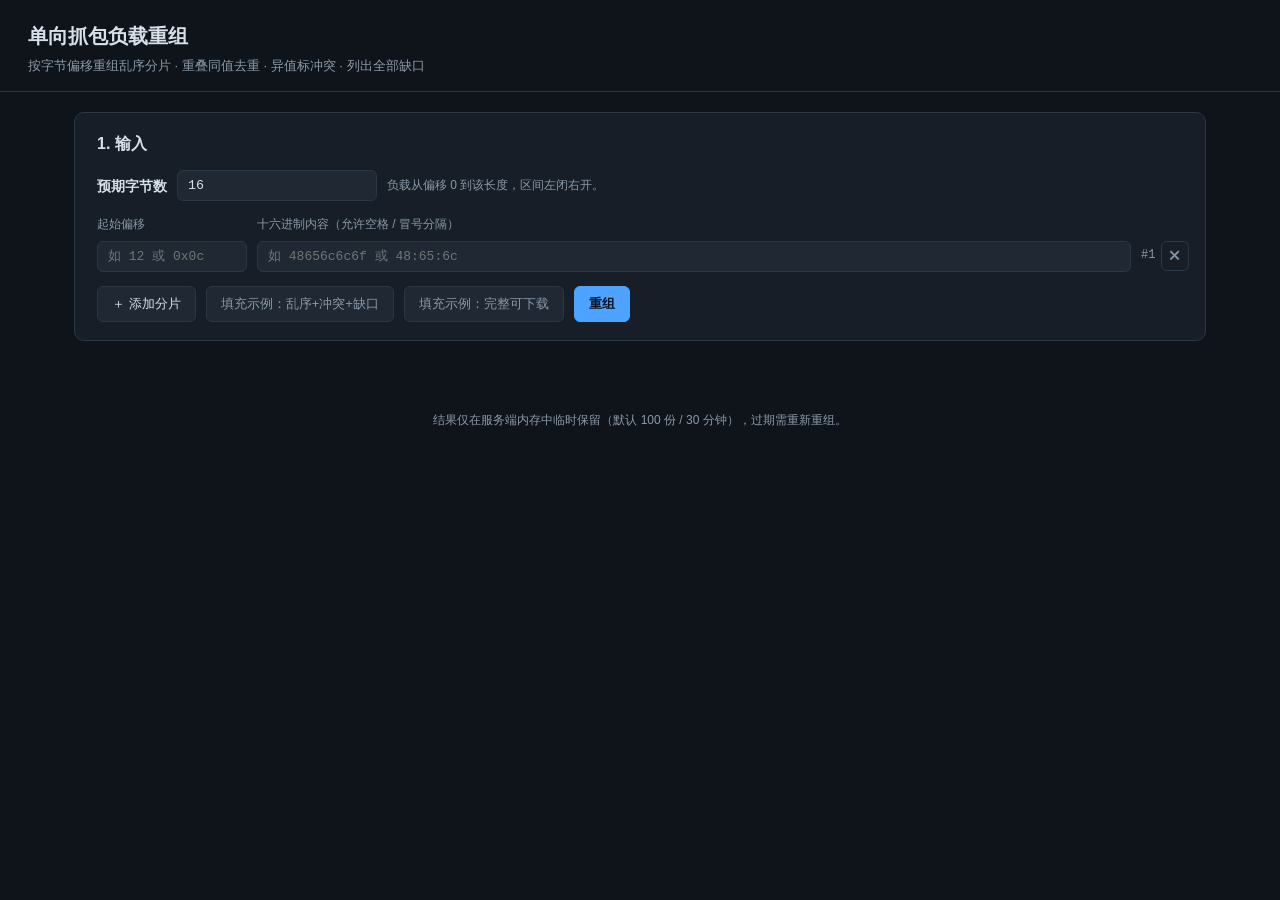
<file: static/index.html>
<!DOCTYPE html>
<html lang="zh-CN">
<head>
  <meta charset="UTF-8" />
  <meta name="viewport" content="width=device-width, initial-scale=1.0" />
  <title>单向抓包负载重组</title>
  <link rel="stylesheet" href="/static/style.css" />
</head>
<body>
  <header class="topbar">
    <h1>单向抓包负载重组</h1>
    <p class="subtitle">按字节偏移重组乱序分片 · 重叠同值去重 · 异值标冲突 · 列出全部缺口</p>
  </header>

  <main>
    <section class="card">
      <h2>1. 输入</h2>
      <div class="form-row">
        <label for="expectedLength">预期字节数</label>
        <input id="expectedLength" type="text" value="16" spellcheck="false"
               placeholder="十进制或 0x 十六进制" />
        <span class="hint">负载从偏移 0 到该长度，区间左闭右开。</span>
      </div>

      <div class="frag-head">
        <span class="col-offset">起始偏移</span>
        <span class="col-data">十六进制内容（允许空格 / 冒号分隔）</span>
        <span class="col-op"></span>
      </div>
      <div id="fragments"></div>

      <div class="btn-row">
        <button id="addFrag" type="button" class="btn">＋ 添加分片</button>
        <button id="loadDemoGap" type="button" class="btn btn-ghost">填充示例：乱序+冲突+缺口</button>
        <button id="loadDemoOk" type="button" class="btn btn-ghost">填充示例：完整可下载</button>
        <button id="submit" type="button" class="btn btn-primary">重组</button>
      </div>
      <div id="error" class="error" hidden></div>
    </section>

    <section id="resultCard" class="card" hidden>
      <h2>2. 重组结果</h2>

      <div id="banner" class="banner"></div>

      <div class="stats" id="stats"></div>

      <h3>覆盖示意图（偏移 0 → 预期长度）</h3>
      <div class="legend">
        <span class="lg lg-covered">覆盖</span>
        <span class="lg lg-conflict">冲突</span>
        <span class="lg lg-gap">缺口</span>
        <span id="barHint" class="hint"></span>
      </div>
      <div id="coverageBar" class="coverage-bar"></div>

      <div class="columns">
        <div class="column">
          <h3>覆盖区间 <span id="coveredCount" class="count"></span></h3>
          <ul id="coveredList" class="range-list"></ul>
        </div>
        <div class="column">
          <h3>冲突区间 <span id="conflictCount" class="count"></span></h3>
          <ul id="conflictList" class="range-list conflict-list"></ul>
          <div id="conflictSamples" class="samples"></div>
        </div>
        <div class="column">
          <h3>缺口区间（[0, 预期长度) 内全部未覆盖位置）<span id="gapCount" class="count"></span></h3>
          <ul id="gapList" class="range-list gap-list"></ul>
        </div>
      </div>

      <h3>提交的分片（按提交顺序）</h3>
      <div class="table-wrap">
        <table id="fragTable">
          <thead>
            <tr><th>#</th><th>起始偏移</th><th>长度</th><th>覆盖范围</th></tr>
          </thead>
          <tbody></tbody>
        </table>
      </div>

      <h3>字节预览（取最先到达的值，每 16 字节一行；灰色为缺口位置）</h3>
      <pre id="preview" class="preview"></pre>

      <div class="download-row">
        <button id="downloadBtn" type="button" class="btn btn-download" hidden>⬇ 下载还原的二进制</button>
        <span id="downloadNote" class="hint"></span>
      </div>
    </section>
  </main>

  <footer class="footer">
    结果仅在服务端内存中临时保留（默认 100 份 / 30 分钟），过期需重新重组。
  </footer>

  <script src="/static/app.js"></script>
</body>
</html>
</file>
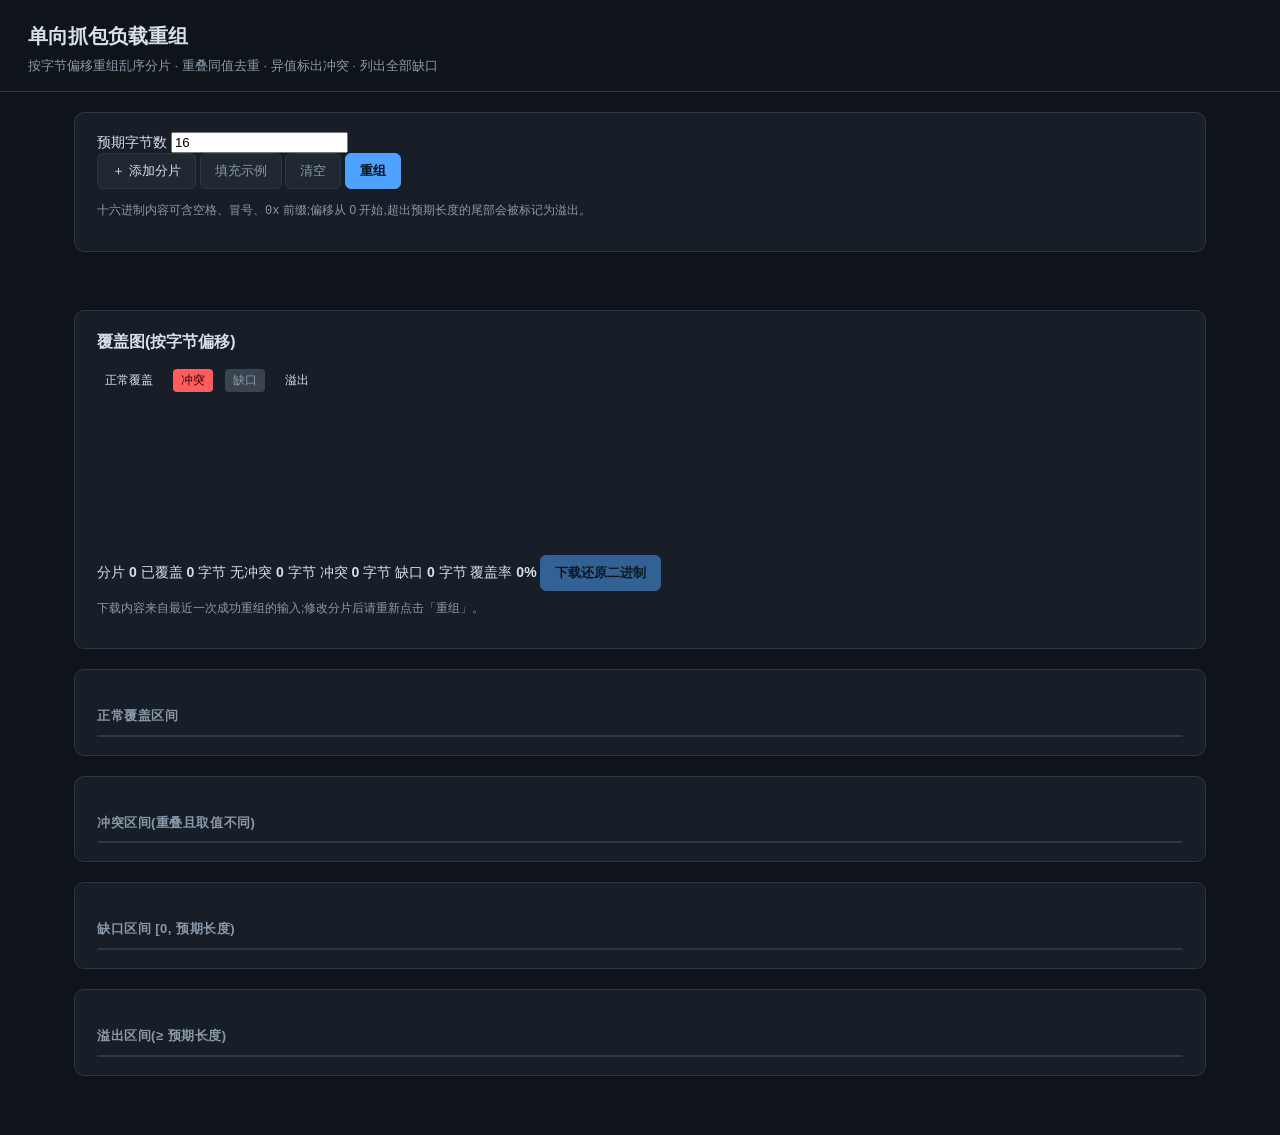
<file: app/static/index.html>
<!DOCTYPE html>
<html lang="zh-CN">
<head>
  <meta charset="UTF-8" />
  <meta name="viewport" content="width=device-width, initial-scale=1.0" />
  <title>单向抓包负载重组</title>
  <link rel="stylesheet" href="/static/style.css" />
</head>
<body>
  <header class="topbar">
    <h1>单向抓包负载重组</h1>
    <p class="subtitle">按字节偏移重组乱序分片 · 重叠同值去重 · 异值标出冲突 · 列出全部缺口</p>
  </header>

  <main>
    <!-- 输入区 -->
    <section class="card">
      <div class="row">
        <label class="field expected-field">
          <span>预期字节数</span>
          <input type="number" id="expectedLength" min="0" step="1" value="16" />
        </label>
        <div class="actions">
          <button id="btnAdd" type="button" class="btn">＋ 添加分片</button>
          <button id="btnDemo" type="button" class="btn btn-ghost">填充示例</button>
          <button id="btnClear" type="button" class="btn btn-ghost">清空</button>
          <button id="btnRun" type="button" class="btn btn-primary">重组</button>
        </div>
      </div>
      <div id="fragments" class="fragments"></div>
      <p class="hint">
        十六进制内容可含空格、冒号、<code>0x</code> 前缀;偏移从 0 开始,超出预期长度的尾部会被标记为溢出。
      </p>
    </section>

    <!-- 状态条 -->
    <section id="banner" class="banner hidden"></section>

    <!-- 结果区 -->
    <section id="results" class="hidden">
      <div class="card">
        <div class="result-head">
          <h2>覆盖图(按字节偏移)</h2>
          <div class="legend">
            <span class="lg lg-clean">正常覆盖</span>
            <span class="lg lg-conflict">冲突</span>
            <span class="lg lg-gap">缺口</span>
            <span class="lg lg-overflow">溢出</span>
          </div>
        </div>
        <canvas id="map"></canvas>
        <div id="mapTip" class="maptip hidden"></div>
        <div class="stat-chips">
          <span class="chip">分片 <b id="stFragments">0</b></span>
          <span class="chip">已覆盖 <b id="stCovered">0</b> 字节</span>
          <span class="chip chip-clean">无冲突 <b id="stClean">0</b> 字节</span>
          <span class="chip chip-conflict">冲突 <b id="stConflict">0</b> 字节</span>
          <span class="chip chip-gap">缺口 <b id="stGap">0</b> 字节</span>
          <span class="chip">覆盖率 <b id="stPercent">0%</b></span>
          <button id="btnDownload" type="button" class="btn btn-primary" disabled>
            下载还原二进制
          </button>
        </div>
        <p class="hint" style="margin-top:8px;">
          下载内容来自最近一次成功重组的输入;修改分片后请重新点击「重组」。
        </p>
      </div>

      <div class="grid-sections">
        <div class="card range-card">
          <h3 class="rc-clean">正常覆盖区间</h3>
          <div id="listCovered" class="range-list"></div>
        </div>
        <div class="card range-card">
          <h3 class="rc-conflict">冲突区间(重叠且取值不同)</h3>
          <div id="listConflict" class="range-list"></div>
        </div>
        <div class="card range-card">
          <h3 class="rc-gap">缺口区间 [0, 预期长度)</h3>
          <div id="listGap" class="range-list"></div>
        </div>
        <div class="card range-card">
          <h3 class="rc-overflow">溢出区间(≥ 预期长度)</h3>
          <div id="listOverflow" class="range-list"></div>
        </div>
      </div>
    </section>
  </main>

  <template id="fragTpl">
    <div class="fragment">
      <span class="frag-idx"></span>
      <input class="frag-label" type="text" placeholder="名称(可选)" />
      <input class="frag-offset" type="number" min="0" step="1" placeholder="起始偏移" />
      <textarea class="frag-hex" rows="1" placeholder="十六进制内容,如 48 65 6c 6c 6f"></textarea>
      <button type="button" class="btn btn-danger frag-del" title="删除">✕</button>
    </div>
  </template>

  <script src="/static/app.js"></script>
</body>
</html>
</file>
<file: static/style.css>
:root {
  --bg: #0f141a;
  --panel: #171e27;
  --panel-2: #1f2833;
  --border: #2b3745;
  --text: #d7e0ea;
  --muted: #8a99a9;
  --accent: #4da3ff;
  --ok: #3ddc84;
  --warn: #ffb020;
  --bad: #ff5d5d;
  --gap: #3a4350;
  --mono: "SFMono-Regular", Consolas, "Liberation Mono", Menlo, monospace;
}

* { box-sizing: border-box; }

body {
  margin: 0;
  background: var(--bg);
  color: var(--text);
  font: 14px/1.6 -apple-system, "Segoe UI", "PingFang SC", "Microsoft YaHei", sans-serif;
}

.topbar {
  padding: 20px 28px 14px;
  border-bottom: 1px solid var(--border);
}
.topbar h1 { margin: 0; font-size: 20px; }
.subtitle { margin: 4px 0 0; color: var(--muted); font-size: 13px; }

main { max-width: 1180px; margin: 0 auto; padding: 20px 24px 40px; }

.card {
  background: var(--panel);
  border: 1px solid var(--border);
  border-radius: 10px;
  padding: 18px 22px;
  margin-bottom: 20px;
}
.card h2 { margin: 0 0 14px; font-size: 16px; }
.card h3 { margin: 18px 0 8px; font-size: 13px; color: var(--muted); text-transform: uppercase; letter-spacing: .04em; }

.form-row { display: flex; align-items: center; gap: 10px; margin-bottom: 14px; flex-wrap: wrap; }
.form-row label { font-weight: 600; }
.form-row input[type=text] {
  background: var(--panel-2);
  border: 1px solid var(--border);
  border-radius: 6px;
  color: var(--text);
  padding: 7px 10px;
  width: 200px;
  font-family: var(--mono);
}

.hint { color: var(--muted); font-size: 12px; }

.frag-head, .frag-row {
  display: grid;
  grid-template-columns: 150px 1fr 42px;
  gap: 10px;
  align-items: center;
}
.frag-head {
  color: var(--muted);
  font-size: 12px;
  margin-bottom: 6px;
}
.frag-row { margin-bottom: 8px; }
.frag-row input {
  width: 100%;
  background: var(--panel-2);
  border: 1px solid var(--border);
  border-radius: 6px;
  color: var(--text);
  padding: 7px 10px;
  font-family: var(--mono);
  font-size: 13px;
}
.frag-row .idx { color: var(--muted); font-family: var(--mono); font-size: 12px; }
.frag-row .col-op { display: flex; align-items: center; gap: 6px; }
.del {
  background: transparent; border: 1px solid var(--border); color: var(--muted);
  border-radius: 6px; width: 30px; height: 30px; cursor: pointer; font-size: 14px;
}
.del:hover { color: var(--bad); border-color: var(--bad); }

.btn-row { display: flex; gap: 10px; margin-top: 14px; flex-wrap: wrap; }
.btn {
  background: var(--panel-2);
  color: var(--text);
  border: 1px solid var(--border);
  border-radius: 6px;
  padding: 8px 14px;
  cursor: pointer;
  font-size: 13px;
}
.btn:hover { border-color: var(--accent); }
.btn-primary { background: var(--accent); border-color: var(--accent); color: #08131f; font-weight: 700; }
.btn-ghost { color: var(--muted); }
.btn-download { background: var(--ok); border-color: var(--ok); color: #06210f; font-weight: 700; }
.btn:disabled { opacity: .5; cursor: not-allowed; }

.error {
  margin-top: 12px;
  background: rgba(255, 93, 93, .12);
  border: 1px solid var(--bad);
  color: #ffb3b3;
  border-radius: 6px;
  padding: 9px 12px;
  font-family: var(--mono);
  font-size: 13px;
  white-space: pre-wrap;
}

.banner {
  border-radius: 8px;
  padding: 12px 16px;
  font-weight: 700;
  margin-bottom: 14px;
}
.banner.ok { background: rgba(61, 220, 132, .12); border: 1px solid var(--ok); color: var(--ok); }
.banner.bad { background: rgba(255, 93, 93, .12); border: 1px solid var(--bad); color: #ffb3b3; }

.stats { display: grid; grid-template-columns: repeat(auto-fit, minmax(150px, 1fr)); gap: 10px; }
.stat {
  background: var(--panel-2); border: 1px solid var(--border); border-radius: 8px; padding: 10px 12px;
}
.stat .k { color: var(--muted); font-size: 11px; }
.stat .v { font-family: var(--mono); font-size: 16px; margin-top: 2px; }
.stat .v.bad { color: var(--bad); }
.stat .v.warn { color: var(--warn); }
.stat .v.ok { color: var(--ok); }

.legend { display: flex; align-items: center; gap: 12px; margin-bottom: 6px; }
.lg { font-size: 12px; padding: 2px 8px; border-radius: 4px; }
.lg-covered { background: var(--ok); color: #06210f; }
.lg-conflict { background: var(--bad); color: #2a0000; }
.lg-gap { background: var(--gap); color: var(--muted); }

.coverage-bar {
  display: flex;
  width: 100%;
  height: 34px;
  border: 1px solid var(--border);
  border-radius: 6px;
  overflow: hidden;
  background: var(--gap);
}
.coverage-bar .seg { height: 100%; min-width: 1px; }
.seg.covered { background: var(--ok); }
.seg.conflict { background: var(--bad); }
.seg.gap { background: var(--gap); }

.columns { display: grid; grid-template-columns: 1fr 1fr 1fr; gap: 14px; }
@media (max-width: 900px) { .columns { grid-template-columns: 1fr; } }

.count { color: var(--muted); font-weight: 400; font-size: 12px; text-transform: none; letter-spacing: 0; }
.range-list {
  list-style: none; margin: 0; padding: 0;
  max-height: 260px; overflow: auto;
  background: var(--panel-2); border: 1px solid var(--border); border-radius: 8px;
}
.range-list li {
  font-family: var(--mono); font-size: 12px; padding: 4px 10px;
  border-bottom: 1px solid var(--border);
}
.range-list li:last-child { border-bottom: none; }
.range-list li.empty { color: var(--muted); font-family: inherit; }
.conflict-list li { color: #ffb3b3; }
.gap-list li { color: var(--muted); }

.samples { margin-top: 8px; max-height: 220px; overflow: auto; }
.sample-line {
  font-family: var(--mono); font-size: 12px; color: var(--warn);
  background: rgba(255, 176, 32, .08); border: 1px solid rgba(255, 176, 32, .35);
  border-radius: 5px; padding: 3px 8px; margin-bottom: 4px;
}

.table-wrap { overflow-x: auto; }
table { border-collapse: collapse; width: 100%; font-size: 13px; }
th, td { border: 1px solid var(--border); padding: 6px 10px; text-align: left; }
th { color: var(--muted); font-weight: 600; background: var(--panel-2); }
td code { font-family: var(--mono); }

.preview {
  background: #0b0f14; border: 1px solid var(--border); border-radius: 8px;
  padding: 10px 12px; font-family: var(--mono); font-size: 12px;
  overflow: auto; max-height: 320px; margin: 0;
}
.preview .gap-byte { color: #4a5563; }
.preview .conflict-byte { color: var(--bad); font-weight: 700; }
.preview .addr { color: var(--muted); margin-right: 12px; }
.preview .ascii { color: #79c0ff; margin-left: 12px; }

.download-row { margin-top: 16px; display: flex; align-items: center; gap: 12px; }

.footer { text-align: center; color: var(--muted); font-size: 12px; padding: 10px 0 30px; }
</file>
